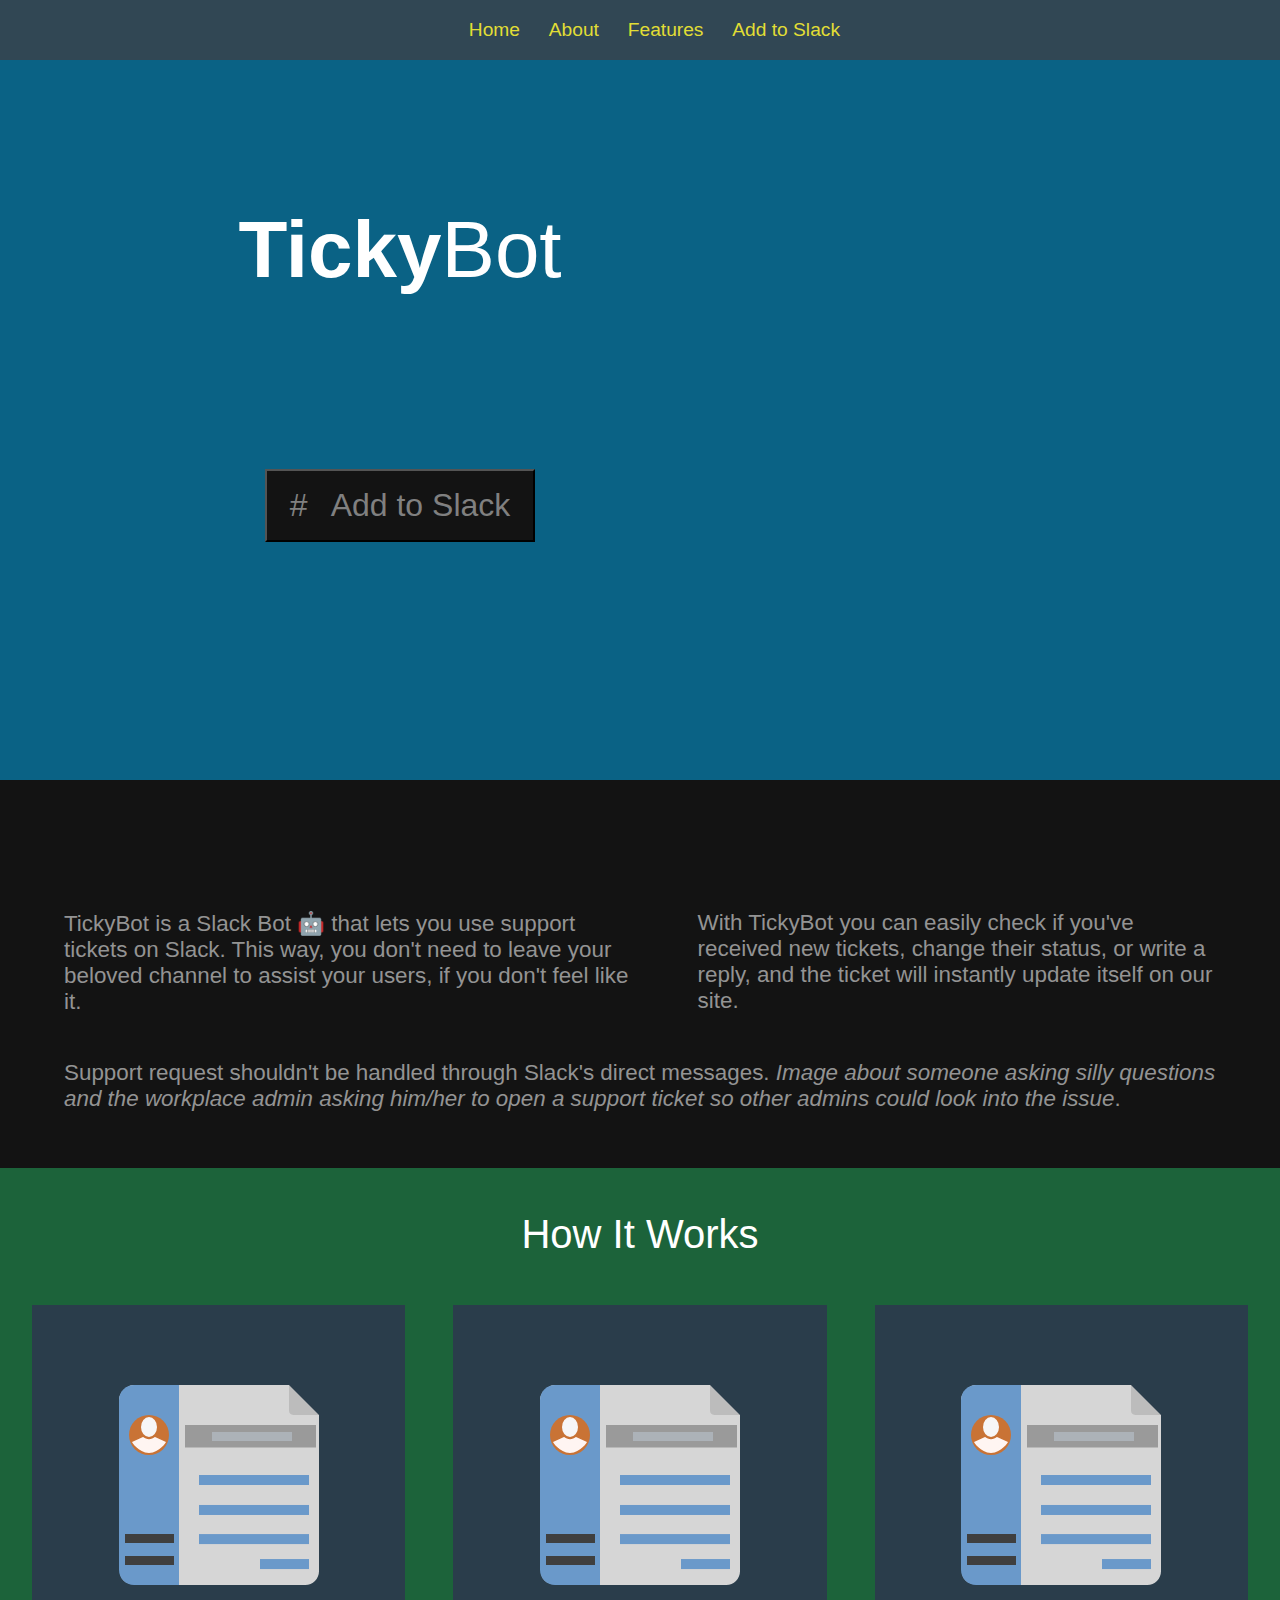
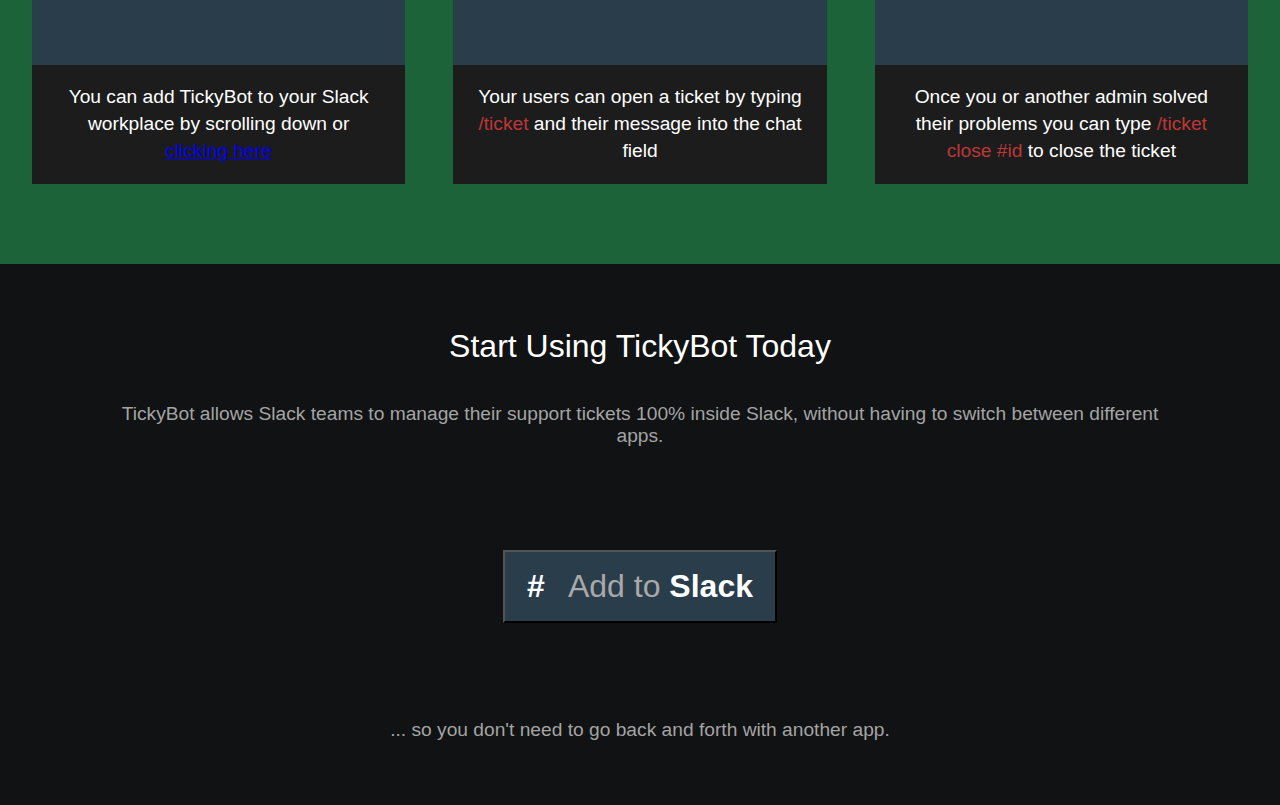
<file: index.html>
<!DOCTYPE html>
<html lang="en">

<head>
    <meta charset="UTF-8">
    <meta http-equiv="X-UA-Compatible" content="IE=edge">
    <meta name="viewport" content="width=device-width, initial-scale=1.0">
    <link rel="stylesheet" href="./src/styles/styles.css">
    <link rel="icon" href="data:;base64,iVBORw0KGgo=">
    <title>tickyBot Clone Page</title>
</head>

<body>
    <header>
        <div class="nav-links">
            <ul>
                <li><a href="#">Home</a></li>
                <li><a href="#">About</a></li>
                <li><a href="#">Features</a></li>
                <li><a href="#">Add to Slack</a></li>
            </ul>
        </div>
    </header>
    <main>
        <div class="hero">
            <div class="hero-text">
                <h1  class="hero-heading"><span  style="font-weight: 800;">Ticky</span>Bot</h1>
                <p  style="opacity: 0;" class="hero-paragraph">Let your team manage their support tickets 100% inside Slack</p>
                <button  class="hero-button"><span class="hero-span">#</span> Add to Slack</button>
            </div>
            <div class="hero-icon" style="opacity: 0;">
                <img src="./src/images/icon400x400.svg" alt="_circle_svg">
            </div>
        </div>
    </main>
    <div class="description">
        <div class="description-content">
            <h1 style="opacity: 0;">What is <span style="font-weight: 800;">Ticky</span>Bot</h1>
            <div class="top-p-block">
                <p class="top-p-block-one">TickyBot is a Slack Bot 🤖 that lets you use support tickets on Slack. This
                    way, you don't need to
                    leave your beloved channel to assist your users, if you don't feel like it.</p>
                <p class="top-p-block-two">With TickyBot you can easily check if you've received new tickets, change
                    their status, or write a
                    reply, and the ticket will instantly update itself on our site.</p>
            </div>
            <p class="bot-p-block">Support request shouldn't be handled through Slack's direct messages.
            
            <em>Image about someone asking silly questions and the workplace admin asking him/her to open a support
                    ticket so other admins could look into the issue</em>.
                </p>
        </div>
    </div>
    <div class="how-it-works">
        <div class="how-it-works-content">
            <h1 class="how-it-works-heading">How It Works</h1>
            <div class="cards">
                <div class="card">
                    <img class="card-img" src="./src/images/Project1.svg" alt="_project1">
                    <p class="card-p">You can add TickyBot to your Slack workplace by scrolling down or <a href="#"
                            style="text-decoration: underline;">clicking here</a></p>
                </div>
                <div class="card">
                    <img class="card-img" src="./src/images/Project1.svg" alt="_project2">
                    <p class="card-p">Your users can open a ticket by typing <span
                            style="color: #bd3737;">/ticket</span> and their message into the chat field</p>
                </div>
                <div class="card">
                    <img class="card-img" src="./src/images/Project1.svg" alt="_project3">
                    <p class="card-p">Once you or another admin solved their problems you can type <span
                            style="color: #bd3737">/ticket close #id</span> to close the ticket</p>
                </div>
            </div>
        </div>
    </div>
    
    <footer>
        <button class="btn-go-up">👆</button>
        <div class="footer-content">
            <h1>Start Using <b>Ticky</b>Bot Today</h1>
            <p class="footer-p-top"><b>Ticky</b>Bot allows Slack teams to manage their support tickets 100% inside
                Slack, without having to switch between different apps.</p>
            <button class="footer-button"><span class="footer-span">#</span> Add to <span>Slack</span></button>
            <p class="footer-p-bot">... so you don't need to go back and forth with another app.</p>
        </div>
    </footer>
    <script src="./src/scripts/script.js"></script>
</body>

</html>
</file>
<file: src/styles/styles.css>
* {
  margin: 0;
  padding: 0;
  box-sizing: border-box;
  font-family: 'Gill Sans', 'Gill Sans MT', 'Calibri', 'Trebuchet MS', sans-serif;
  font-weight: 500;
}

button {
  cursor: pointer;
}

ul {
  list-style-type: none;
}

a {
  text-decoration: none;
}

/* Header/Nav */
header {
  background-color: rgb(49, 71, 84);
  padding: 1em 0;
  font-size: 1.2em;
}

.nav-links ul {
  display: flex;
  justify-content: center;
  align-items: center;
}

.nav-links a {
  color: rgb(225, 222, 53);
}

.nav-links li {
  margin-left: 1.5em;
}

/* Main/Hero */

main {
  background-color: #0a6285;
  color: white;
  min-height: 80vh;
  }
.hero {
  display: flex;
  justify-content: space-around;
  padding-top: 9em;
  margin: 0 2em;
  gap: 3em;
}
.hero-text {
  display: flex;
  flex-direction: column;
  align-items: center;
}
.hero-heading {
  font-size: 5em;
}
.hero-paragraph {
  font-size: 1.7em;
  margin: 2em 2em;
  text-align: center;
}
.hero-button {
  width: fit-content;
  font-size: 2em;
  color: gray;
  background-color: #131313;
  padding: .5em .7em;
}
.hero-span {
  margin-right: .5em;
  line-height: .9em;
}
.hero-span:hover {
  transform: scale(0.9em)
}
.hero-icon {
  margin: 0 1em;
}

/* Description */

.description {
  background-color: #131313;
  color: #939393;
}
.description-content {
  margin: 0 4em;
}
.description-content h1 {
  padding-top: 1em;
  font-size: 2.5em;
  text-align: center;
}
.top-p-block {
  display: flex;
  gap: 3em;
  padding: 2em 0;
  font-size: 1.4em;
}
.bot-p-block {
  font-size: 1.4em;
  padding-bottom: 2.5em;
}

/* How it works */

.how-it-works {
  background-color: rgb(28, 99, 58);
  color: white;
  padding-bottom: 5em;
}

.how-it-works-heading {
  text-align: center;
  padding-top: 1.1em;
  font-size: 2.5em;
}

.cards {
  display: flex;
  justify-content: center;
  gap: 3em;
  padding-top: 3em;
  margin: 0 2em;
  flex-wrap: wrap;
  
}
.card {
  max-width: 400px;
  min-width: 250px;
  background-color: rgb(42, 61, 75);
  display: flex;
  flex-direction: column;
  align-items: center;
  flex: 1;
  
}
.card-img {
  width: 200px;
  padding: 5em 0 5em 0;
}
.card-p {
  font-size: 1.2em;
  background-color: rgb(28, 28, 28);
  text-align: center;
  padding: 1em 1.2em;
  line-height: 1.4em;
}

/* Footer */

.footer-content {
  display: flex;
  flex-direction: column;
  justify-content: center;
  align-items: center;
  padding: 4em 0;
  background-color:#101213 ;
  color: white;

}

.footer-button {
  width: fit-content;
  font-size: 2em;
  color: rgb(169, 169, 169);
  background-color: #2a3d4b;
  padding: .5em .7em;
  margin-top: 2em;
}
.footer-span {
  margin-right: .5em;
  line-height: .9em;
}
.footer-button:hover {
  background-color: black;
}
.footer-button span {
  font-weight: 800;
  color: white;
}
.footer-p-bot , .footer-p-top {
  font-size: 1.2em;
  text-align: center;
  color: rgb(164, 164, 164);
}
.footer-p-top {
  padding: 2em 5em;
}
.footer-p-bot {
  padding: 5em 2em 0 2em;
}

.btn-go-up {
  display: none;
  position: fixed;
  bottom: 1em;
  right: 1em;
  font-size: 2em;
  background-color: #e03636;
  padding: 0.4em;
  border-radius: .2em;
  border: none;
  z-index: 99; 
}
.btn-go-up:hover {
  background-color: #d9b351;  
}

/* animation & keyframes */

@property --translateY {
  syntax: '<length-percentage>';
  initial-value: 0;
  inherits: false;
}

@property --scale {
  syntax: '<number> | <percentage>';
  initial-value: 1;
  inherits: false;
}

button:hover {
  --scale: 0.9;
  /* transition: transform 1.5s; */
}
.footer-button:hover{
  transition: --scale 1.5s;
  transform:
    translateY(var(--translateY))
    scale(var(--scale))
  ;
}
button{
  transition: transform 1.5s;
}



.hero-heading, .hero-paragraph, .description-content h1{
  animation: FadeIn ease-in-out 2500ms;
  animation-iteration-count: 1;
  animation-fill-mode:forwards;
}
.hero-icon {
  animation: IconFadeIn ease-in-out 2500ms;
  animation-iteration-count: 1;
  animation-fill-mode:forwards;
}
.hero-button {
  animation: Btn ease-in-out 2500ms;
  animation-iteration-count: 1;
  animation-fill-mode: forwards;

  transition: --scale 1.5s;

  transform:
    translateY(var(--translateY))
    scale(var(--scale))
  ;

}
.hero-paragraph {
  animation-delay: .5s;
}

.hero-icon  {
  animation-delay: .6s;
}

.hero-button {
  animation-delay: .6s;
}

@keyframes Btn {
  0% {
    opacity: 0;
    --translateY: -25px;
  }

  100% {
    opacity: 1;
    --translateY: 0px;
  }
}

@keyframes FadeIn{
  0% {
    opacity:0;
    transform:  translateY(-25%);
  }
  100% {
    opacity:1;
    transform: translateY(0);
  }
}
@keyframes IconFadeIn{
  0% {
    opacity:0;
    transform:  translateY(-5%);
  }
  100% {
    opacity:1;
    transform: translateY(0);
  }
}


/* media queries */
@media only screen and (max-width:910px)  {
  
  .hero-icon img{
    max-width: 300px;
  }
  .card {
    flex-grow: 1;
    height: auto;
    max-width: 100%;
  }
  
}

@media only screen and (max-width:700px) {
  .hero {
    flex-direction: column;
    align-items: center;
    padding-bottom: 4em;
  }
  .hero-icon img {
    max-width: 200px;
  }
  .top-p-block {
    flex-direction: column;
  }
}
</file>
